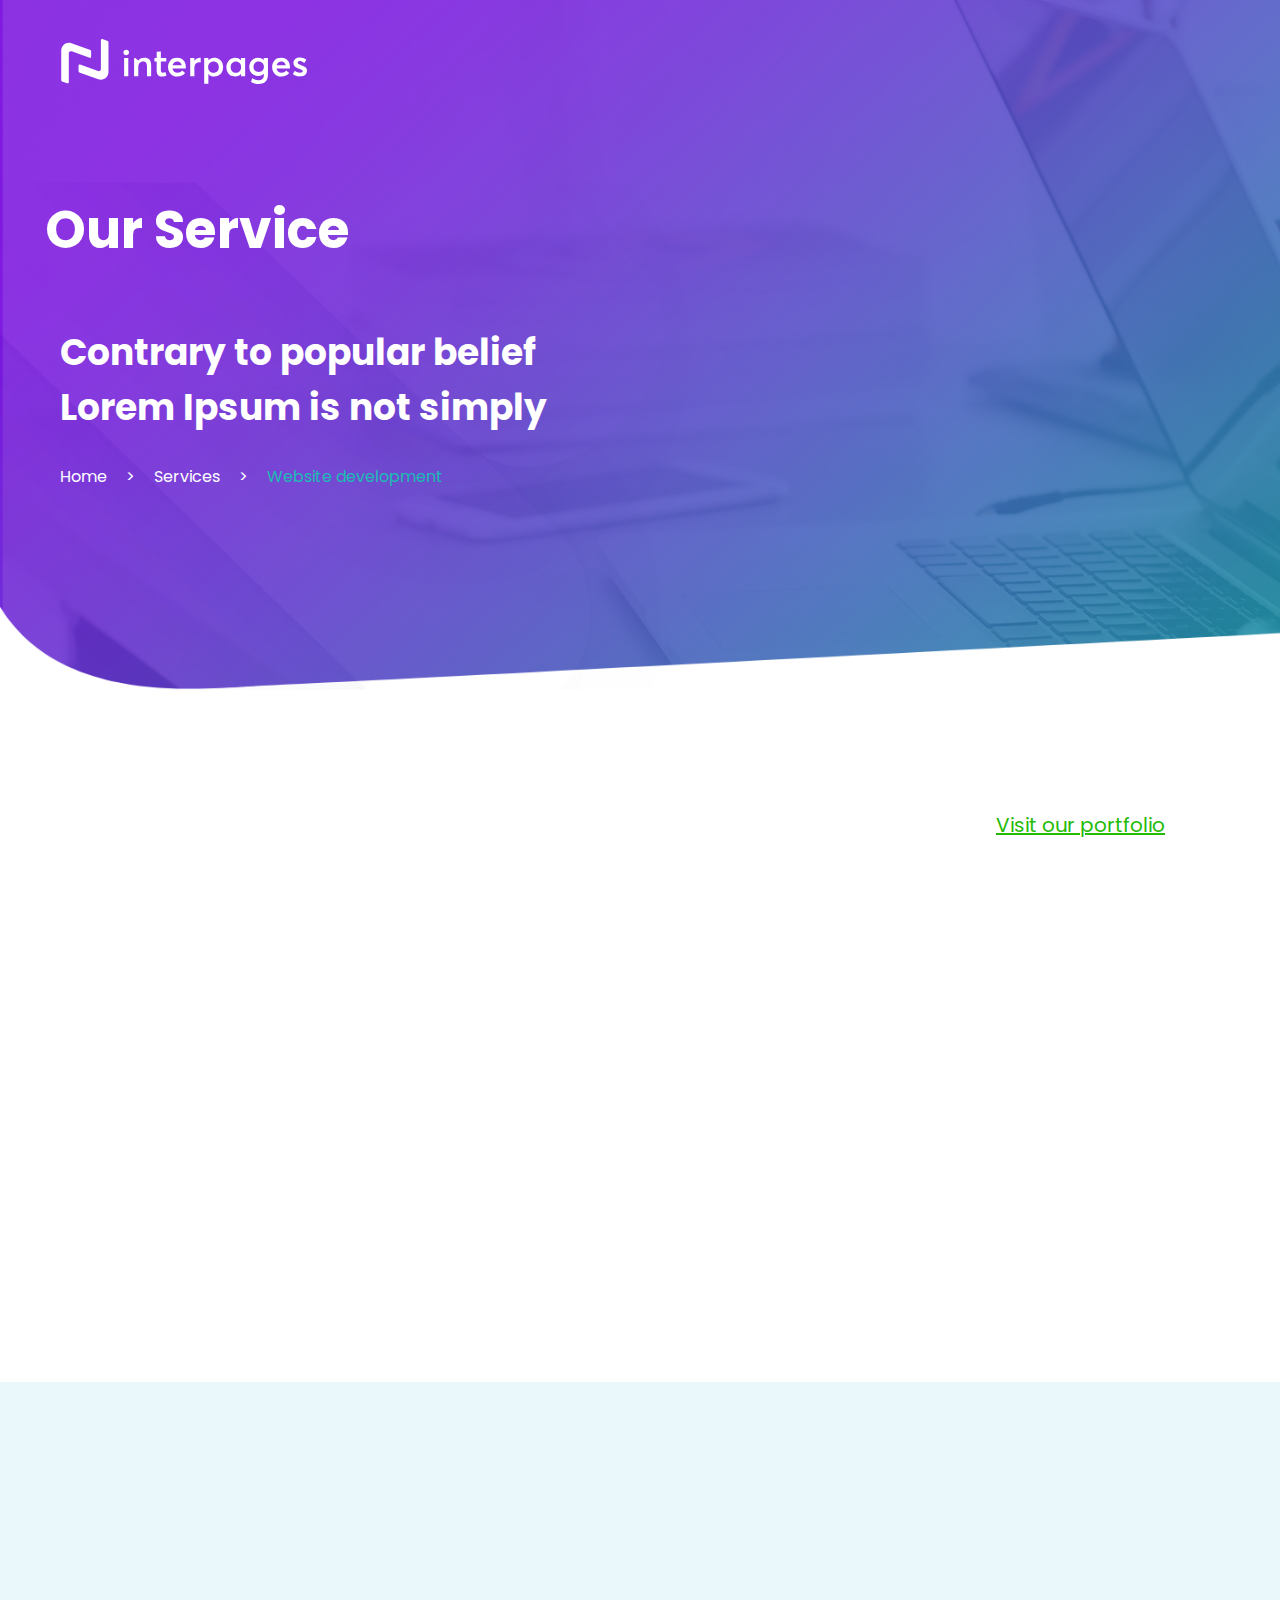
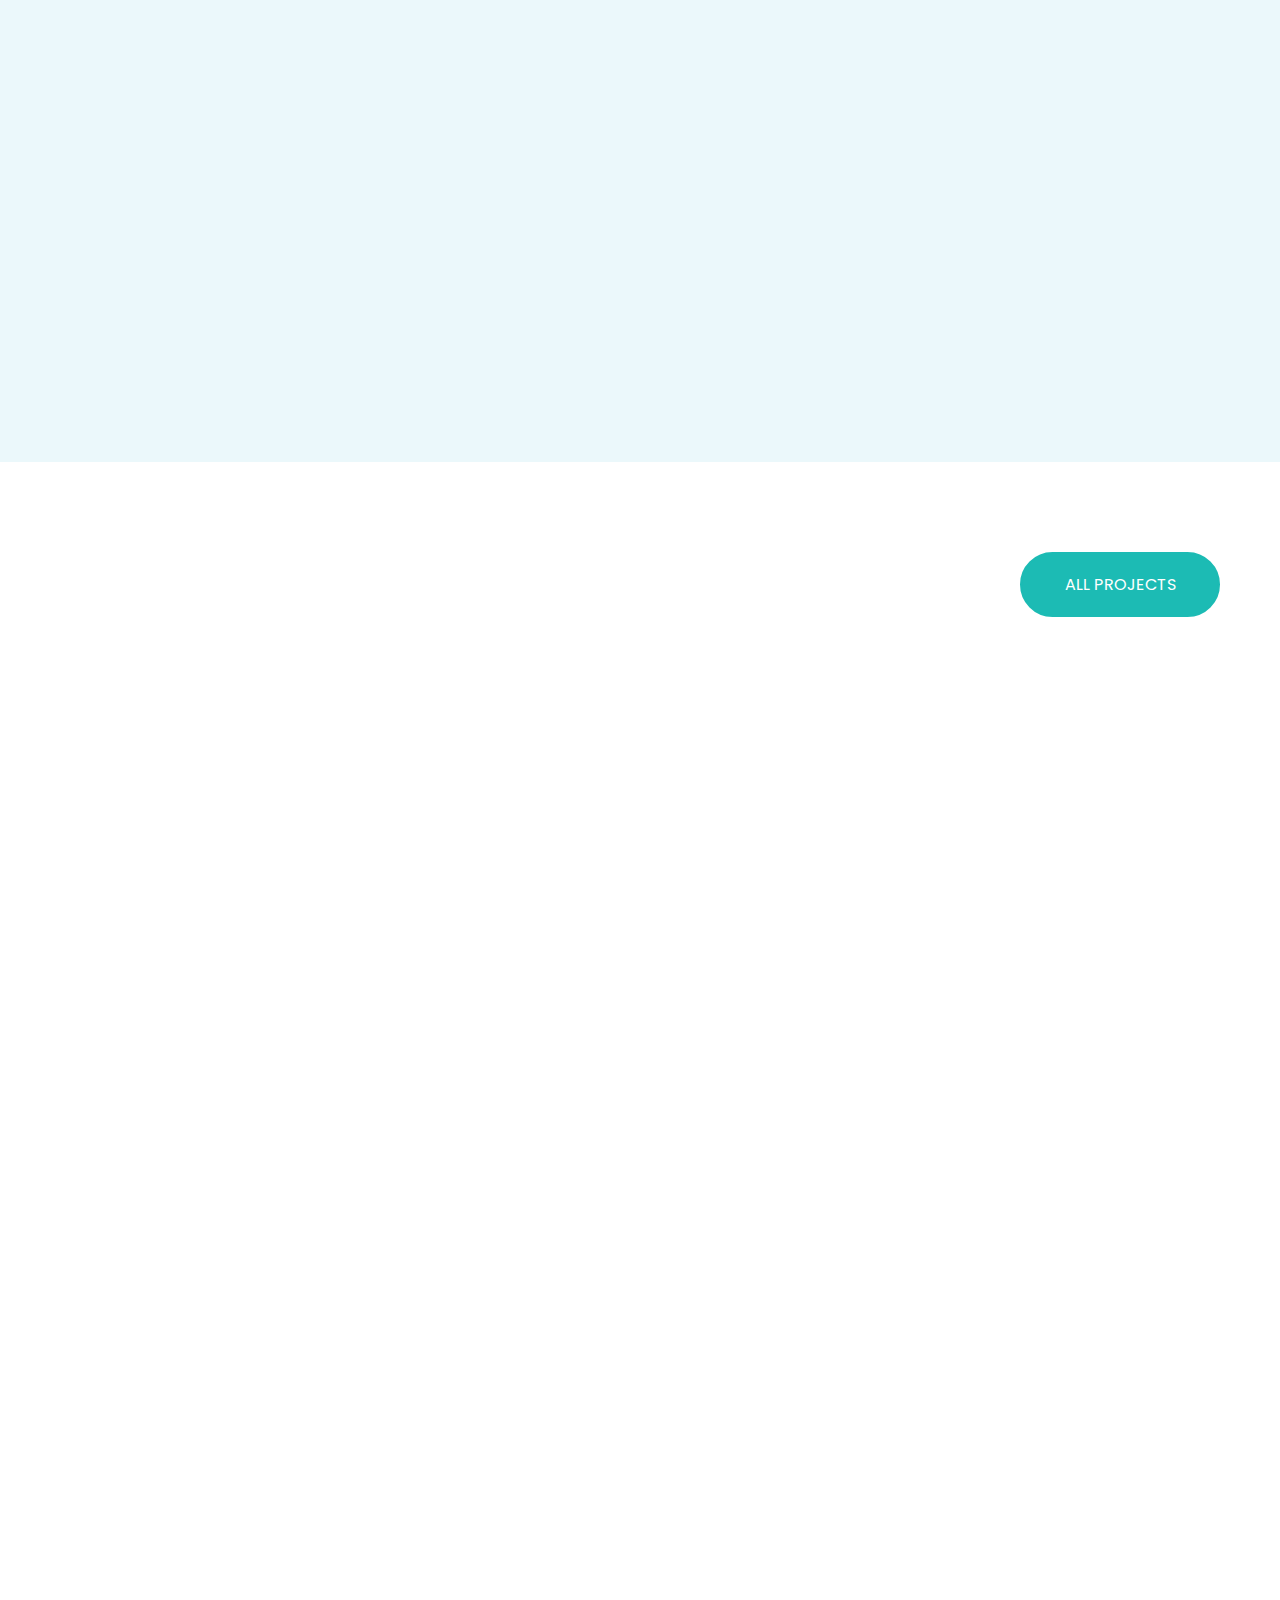
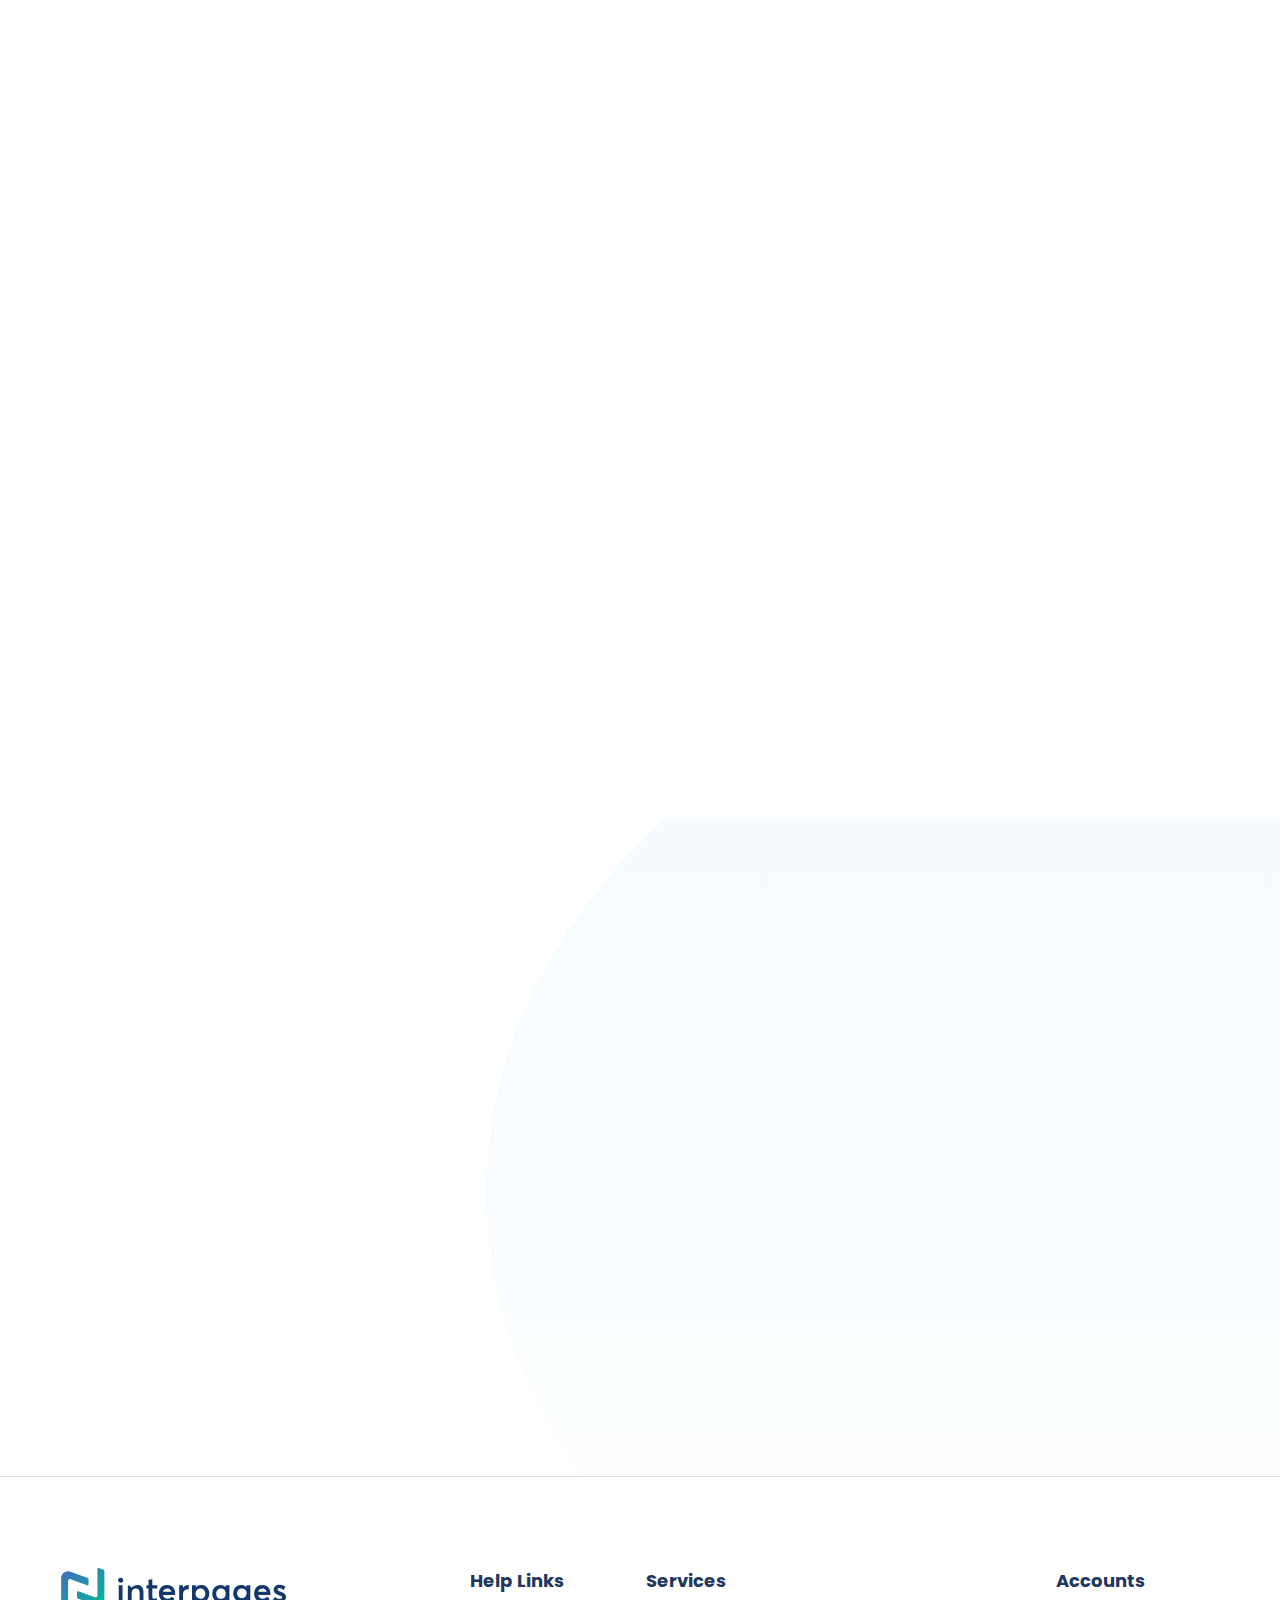
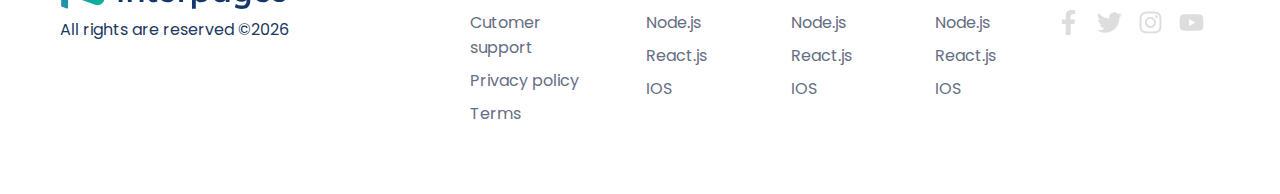
<file: website_development.html>
<!DOCTYPE html>
<html lang="en" dir="ltr">
	<head>
		<meta charset="utf-8" />
		<meta name="viewport" content="width=device-width, initial-scale=1.0" />
		<link rel="stylesheet" href="css/style.css" />
		<link
			href="https://fonts.googleapis.com/css?family=Poppins:300,400,500&display=swap"
			rel="stylesheet"
		/>
		<link
			href="https://unpkg.com/aos@2.3.1/dist/aos.css"
			rel="stylesheet"
		/>
		<title>Interpages</title>
	</head>
	<body>
		<div class="cover cover--hidden" onclick="toggleMenu()"></div>
		<nav class="navbar">
			<div class="navbar__cont">
				<a href="./" class="navbar__logoCont">
					<img
						src="./img/logo.svg"
						alt="Interpages"
						class="navbar__logo"
					/>
				</a>
				<button
					class="hamburger hamburger--spring"
					type="button"
					onclick="toggleMenu()"
				>
					<span class="hamburger-box">
						<span class="hamburger-inner"></span>
					</span>
				</button>

				<div class="menu">
					<ul class="menu__list">
						<li class="menu__item">
							<a href="./" class="menu__link">
								Home
							</a>
						</li>
						<li class="menu__item">
							<a href="services.html" class="menu__link">
								Services
							</a>
						</li>
						<li class="menu__item">
							<a href="about.html" class="menu__link">
								About
							</a>
						</li>
						<li class="menu__item">
							<a href="portfolio.html" class="menu__link">
								Portfolio
							</a>
						</li>
						<li class="menu__item menu__item--color">
							<a href="contact.html" class="menu__link">
								<button
									class="button button--yellow button--small button--textOnMobile"
								>
									Contact
								</button>
							</a>
						</li>
					</ul>
				</div>
			</div>
		</nav>

		<section
			class="welcome"
			style="background-image: url(./img/backgrounds/service_detail.png)"
		>
			<div class="welcome__cont">
				<h1 class="welcome__header">
					Our Service
				</h1>
				<h2 class="welcome__subHeader">
					Contrary to popular belief Lorem Ipsum is not simply
				</h2>
				<div class="welcome__pathCont">
					<a href="/" class="welcome__pathLink">Home</a>
					<span class="welcome__pathArrow">></span>
					<a href="/services.html" class="welcome__pathLink"
						>Services</a
					>
					<span class="welcome__pathArrow">></span>
					<a
						href="/website_development.html"
						class="welcome__pathLink welcome__pathLink--active"
						>Website development</a
					>
				</div>
			</div>
		</section>

		<section class="iconWithHeader">
			<div class="iconWithHeader__iconCont" data-aos="flip-left" data-aos-anchor-placement="bottom-bottom">
				<img
					src="./img/icons/website.svg"
					alt=""
					class="iconWithHeader__icon"
				/>
			</div>
			<h2 class="iconWithHeader__header" data-aos="zoom-in">
				Website development
			</h2>
			<p class="iconWithHeader__text" data-aos="zoom-in-up">
				Lorem Ipsum is simply dummy text of the printing and typesetting
				industry. has been the industry's standard dummy text ever since
				Lorem Ipsum is simply dummy text of the printing and typesetting
				industry. Lorem Ipsum has been the industry's standard dummy
				text ever since the Lorem Ipsum is simply dummy text of the
				printing and typesetting industry ext of the printing. Lorem
				Ipsum is simply dummy text of the printing and typesetting
				industry ext of the printing.
			</p>
			<a href="./portfolio.html" class="iconWithHeader__link">
				Visit our portfolio</a
			>
		</section>

		<section class="servicesGrid__row servicesGrid__row--withBackground">
			<div class="servicesGrid__rowCont">
				<div class="servicesGrid__textCol" data-aos="zoom-in-right">
					<h2 class="header--medium">
						Please subtitle write here lorem
					</h2>
					<p class="servicesGrid__text">
						Write to us or call us and find out that we will be the
						best alternative among the available development
						opportunities
					</p>
					<a href="./about.html">
						<button
							class="servicesGrid__button servicesGrid__button--big button button--green"
						>
							<span class="servicesGrid__buttonText">
								Read more
							</span>
						</button>
					</a>
				</div>
				<div class="servicesGrid__imgCol" data-aos="zoom-in-left">
					<div class="servicesGrid__imgCont">
						<div class="corner corner--right"></div>
						<div class="corner corner--left"></div>
						<img
							src="img/photos/services/website.png"
							alt=""
							class="servicesGrid__img"
						/>
					</div>
				</div>
			</div>
		</section>

		<section class="workGrid">
			<h2 class="header header--medium" data-aos="zoom-in">
				Some of our work in website development
			</h2>
			<div class="workGrid__projectsCont" data-aos="flip-left">
				<div class="workGrid__imgCont">
					<img
						src="./img/backgrounds/triangle_left.svg"
						alt=""
						class="workGrid__mainTriangle"
					/>
					<img
						src="./img/backgrounds/triangle_right.svg"
						alt=""
						class="workGrid__rightTriangle"
					/>
					<img
						src="./img/shapes/laptop.svg"
						alt=""
						class="workGrid__img"
					/>
				</div>
				<div class="workGrid__textCont">
					<h3 class="workGrid__projectTitle">
						Please project title here
					</h3>
					<p class="workGrid__text">
						Lorem Ipsum is simply dummy text of the printing and
						typesetting industry. has been the industry's standard
						dummy text
					</p>
					<div class="workGrid__projectInfoCont">
						<div class="projectGrid__info">
							<div class="projectGrid__feature">
								Client
							</div>
							<div class="projectGrid__value">
								Work Company
							</div>
							<div class="projectGrid__feature">
								Date
							</div>
							<div class="projectGrid__value">
								24 Jun 2019
							</div>
							<div class="projectGrid__feature">
								Role
							</div>
							<div class="projectGrid__value">
								Website development
							</div>
						</div>
					</div>
				</div>
			</div>
			<a href="./portfolio.html" class="workGrid__buttonCont">
				<button class="button button--green">
					All projects
				</button>
			</a>
		</section>

		<section class="heroWithBox">
			<div
				class="heroWithBox__cont"
                style="background-image: url('./img/backgrounds/looking_for_team.png')"
                data-aos="zoom-out"
                data-aos-anchor-placement="center-bottom"
			>
				<h2 class="heroWithBox__header">
					Are you looking for the right team?
				</h2>
				<div class="heroWithBox__box">
					<p class="heroWithBox__text">
						Write to us or call us and find out that we will be the
						best alternative among the available development
						opportunities
					</p>
					<a
						href="email: interpages@interpages.com"
						class="heroWithBox__buttonCont"
					>
						<button class="button button--green">
							Get in touch
						</button>
					</a>
				</div>
			</div>
		</section>

        <section class="contact">
            <div class="contact__cont">
                <div class="contact__info" data-aos="zoom-in-right">
                    <h2 class="contact__header">
                        Don't hesitate to contact with us
                    </h2>
                    <span class="contact__bold">Phone: </span>
                        <a href="tel: 1234 02234421" class="contact__phone">1234 02234421</a>
                    <br />
                    <span class="contact__bold">Email: </span>
                        <a href="mailto: info@interpages.com" class="contact__email">info@interpages.com</a>
                    <a href="/blog/" class="contact__blog">
                        Visit out blog
                    </a>
                </div>
                <div class="contact__formCont" data-aos="zoom-in-left">
                    <form action="POST" class="contact__form">
                        <input type="text" class="contact__input" placeholder="Enter your name" />
                        <input type="email" class="contact__input" placeholder="Enter your email" />
                        <textarea class="contact__textArea" placeholder="Enter your message"></textarea>
                        <button type="submit" class="button contact__button button--violet">Send message</button>
                    </form>
                </div>
            </div>
        </section>

		<footer class="footer">
			<div class="footer__cont">
				<div class="footer__logoCont">
					<img src="./img/logo.svg" alt="" class="footer__logoImg" />
					<div class="footer__copy">
						All rights are reserved ©<span id="footer__date"></span>
					</div>
				</div>
				<div class="footer__help">
					<h5 class="footer__header">
						Help Links
					</h5>
					<ul class="footer__list">
						<li class="footer__item">
							<a href="" class="footer__link">Cutomer support</a>
						</li>
						<li class="footer__item">
							<a href="" class="footer__link">Privacy policy</a>
						</li>
						<li class="footer__item">
							<a href="" class="footer__link">Terms</a>
						</li>
					</ul>
				</div>
				<div class="footer__services">
					<h5 class="footer__header">
						Services
					</h5>
					<ul class="footer__list footer__list--withColumns">
						<li class="footer__item">
							<a href="" class="footer__link">Node.js</a>
						</li>
						<li class="footer__item">
							<a href="" class="footer__link">React.js</a>
						</li>
						<li class="footer__item">
							<a href="" class="footer__link">IOS</a>
						</li>
						<li class="footer__item">
							<a href="" class="footer__link">Node.js</a>
						</li>
						<li class="footer__item">
							<a href="" class="footer__link">React.js</a>
						</li>
						<li class="footer__item">
							<a href="" class="footer__link">IOS</a>
						</li>
						<li class="footer__item">
							<a href="" class="footer__link">Node.js</a>
						</li>
						<li class="footer__item">
							<a href="" class="footer__link">React.js</a>
						</li>
						<li class="footer__item">
							<a href="" class="footer__link">IOS</a>
						</li>
					</ul>
				</div>
				<div class="footer__socials">
					<h5 class="footer__header">
						Accounts
					</h5>
					<div class="footer__socialsCont">
						<a
							href="https://facebook.com/"
							class="footer__socialIconCont"
							target="_blank"
						>
							<img
								src="./img/icons/social/facebook.svg"
								alt=""
								class="footer__socialIcon"
							/>
						</a>
						<a
							href="https://twitter.com/"
							class="footer__socialIconCont"
							target="_blank"
						>
							<img
								src="./img/icons/social/twitter.svg"
								alt=""
								class="footer__socialIcon"
							/>
						</a>
						<a
							href="https://instagram.com/"
							class="footer__socialIconCont"
							target="_blank"
						>
							<img
								src="./img/icons/social/instagram.svg"
								alt=""
								class="footer__socialIcon"
							/>
						</a>
						<a
							href="https://youtube.com/"
							class="footer__socialIconCont"
							target="_blank"
						>
							<img
								src="./img/icons/social/youtube.svg"
								alt=""
								class="footer__socialIcon"
							/>
						</a>
					</div>
				</div>
			</div>
		</footer>

		<script type="text/javascript" src="js/menu.js"></script>
		<script type="text/javascript" src="js/projects.js"></script>
		<!-- <script type="text/javascript" src="js/logos.js"></script> -->

		<script type="text/javascript">
			const currDate = new Date();
			document.querySelector("#footer__date").innerHTML =
				currDate.getYear() + 1900;
		</script>

		<!-- Animate on scroll library -->
		<script src="https://unpkg.com/aos@2.3.1/dist/aos.js"></script>
		<script>
			AOS.init();
		</script>
	</body>
</html>
</file>
<file: css/style.css>
* {
  box-sizing: border-box;
  font-family: "Poppins", sans-serif;
}
*:focus {
  outline: none;
}
*::-webkit-scrollbar {
  width: 6px;
  height: 4px;
}
*::-webkit-scrollbar-thumb {
  background: #1cbbb4;
  border: 1px solid #1cbbb4;
}

body {
  padding: 0;
  padding-top: 80px;
  margin: 0;
  overflow-x: hidden;
  color: #21375e;
  width: 100vw;
}

a {
  color: inherit;
  text-decoration: none;
}

p {
  margin: 0;
}

textarea,
input.text,
input,
.input-checkbox {
  -webkit-appearance: none;
  border-radius: 0;
}

.transition-fade {
  transition: 0.5s;
  opacity: 1;
}

html.is-animating .transition-fade {
  opacity: 0;
}

@media (min-width: 960px) {
  body {
    padding: 0;
  }
}
/*!
 * Hamburgers
 * @description Tasty CSS-animated hamburgers
 * @author Jonathan Suh @jonsuh
 * @site https://jonsuh.com/hamburgers
 * @link https://github.com/jonsuh/hamburgers
 */
.hamburger {
  padding: 15px 15px;
  display: inline-block;
  cursor: pointer;
  transition-property: opacity, filter;
  transition-duration: 0.15s;
  transition-timing-function: linear;
  font: inherit;
  color: inherit;
  text-transform: none;
  background-color: transparent;
  border: 0;
  margin: 0;
  overflow: visible;
}
.hamburger:hover {
  opacity: 1;
}
.hamburger.is-active:hover {
  opacity: 1;
}
.hamburger.is-active .hamburger-inner,
.hamburger.is-active .hamburger-inner::before,
.hamburger.is-active .hamburger-inner::after {
  background-color: #1cbbb4;
}

.hamburger-box {
  width: 35px;
  height: 24px;
  display: inline-block;
  position: relative;
}

.hamburger-inner {
  display: block;
  top: 50%;
  margin-top: -2px;
}
.hamburger-inner, .hamburger-inner::before, .hamburger-inner::after {
  width: 35px;
  height: 4px;
  background-color: #4e5ac4;
  border-radius: 4px;
  position: absolute;
  transition-property: transform;
  transition-duration: 0.15s;
  transition-timing-function: ease;
}
.hamburger-inner::before, .hamburger-inner::after {
  content: "";
  display: block;
}
.hamburger-inner::before {
  top: -10px;
}
.hamburger-inner::after {
  bottom: -10px;
}

@media (min-width: 960px) {
  .hamburger {
    display: none;
  }
}
/*
 * Spring
 */
.hamburger--spring .hamburger-inner {
  top: 2px;
  transition: background-color 0s 0.13s linear;
}
.hamburger--spring .hamburger-inner::before {
  top: 10px;
  transition: top 0.1s 0.2s cubic-bezier(0.33333, 0.66667, 0.66667, 1), transform 0.13s cubic-bezier(0.55, 0.055, 0.675, 0.19);
}
.hamburger--spring .hamburger-inner::after {
  top: 20px;
  transition: top 0.2s 0.2s cubic-bezier(0.33333, 0.66667, 0.66667, 1), transform 0.13s cubic-bezier(0.55, 0.055, 0.675, 0.19);
}
.hamburger--spring.is-active .hamburger-inner {
  transition-delay: 0.22s;
  background-color: transparent !important;
}
.hamburger--spring.is-active .hamburger-inner::before {
  top: 0;
  transition: top 0.1s 0.15s cubic-bezier(0.33333, 0, 0.66667, 0.33333), transform 0.13s 0.22s cubic-bezier(0.215, 0.61, 0.355, 1);
  transform: translate3d(0, 10px, 0) rotate(45deg);
}
.hamburger--spring.is-active .hamburger-inner::after {
  top: 0;
  transition: top 0.2s cubic-bezier(0.33333, 0, 0.66667, 0.33333), transform 0.13s 0.22s cubic-bezier(0.215, 0.61, 0.355, 1);
  transform: translate3d(0, 10px, 0) rotate(-45deg);
}

/*
 * Spring Reverse
 */
.hamburger--spring-r .hamburger-inner {
  top: auto;
  bottom: 0;
  transition-duration: 0.13s;
  transition-delay: 0s;
  transition-timing-function: cubic-bezier(0.55, 0.055, 0.675, 0.19);
}
.hamburger--spring-r .hamburger-inner::after {
  top: -20px;
  transition: top 0.2s 0.2s cubic-bezier(0.33333, 0.66667, 0.66667, 1), opacity 0s linear;
}
.hamburger--spring-r .hamburger-inner::before {
  transition: top 0.1s 0.2s cubic-bezier(0.33333, 0.66667, 0.66667, 1), transform 0.13s cubic-bezier(0.55, 0.055, 0.675, 0.19);
}
.hamburger--spring-r.is-active .hamburger-inner {
  transform: translate3d(0, -10px, 0) rotate(-45deg);
  transition-delay: 0.22s;
  transition-timing-function: cubic-bezier(0.215, 0.61, 0.355, 1);
}
.hamburger--spring-r.is-active .hamburger-inner::after {
  top: 0;
  opacity: 0;
  transition: top 0.2s cubic-bezier(0.33333, 0, 0.66667, 0.33333), opacity 0s 0.22s linear;
}
.hamburger--spring-r.is-active .hamburger-inner::before {
  top: 0;
  transform: rotate(90deg);
  transition: top 0.1s 0.15s cubic-bezier(0.33333, 0, 0.66667, 0.33333), transform 0.13s 0.22s cubic-bezier(0.215, 0.61, 0.355, 1);
}

.navbar {
  position: fixed;
  top: 0;
  left: 0;
  width: 100%;
  height: 80px;
  background-color: #fff;
  box-shadow: 0px 5px 25px rgba(0, 0, 0, 0.25);
  z-index: 1000;
}

.navbar__cont {
  height: 100%;
  width: 100%;
  display: flex;
  justify-content: space-between;
  align-items: center;
  padding: 15px;
}

.navbar__logo {
  height: 60%;
}

@media (min-width: 960px) {
  .navbar {
    position: relative;
    background-color: transparent;
    box-shadow: none;
    display: flex;
    align-items: center;
    justify-content: space-between;
    height: 100px;
    color: #fff;
    margin: 15px 0;
  }

  .navbar__cont {
    margin: auto;
    max-width: 1300px;
    padding: 0 15px;
  }
}
@media (min-width: 960px) and (min-width: 960px) {
  .navbar__cont {
    padding: 0 60px;
  }
}
@media (min-width: 960px) {
  .navbar__logo {
    height: 47px;
    filter: brightness(100);
  }
}
.welcome {
  position: relative;
  overflow: hidden;
  background-size: cover;
  background-position: 60% 100%;
}

.welcome__cont {
  margin: auto;
  max-width: 1300px;
  padding: 0 15px;
  display: grid;
  align-items: center;
  grid-template-rows: 1.5fr 2fr 0.75fr;
  padding-top: 60px;
  padding-bottom: 60px;
  z-index: 5;
  position: relative;
  color: #fff;
  min-height: 60vh;
}
@media (min-width: 960px) {
  .welcome__cont {
    padding: 0 60px;
  }
}

.welcome__cont--home {
  display: block;
}

.welcome__header {
  margin: 0;
  font-size: 36px;
  font-weight: bold;
  line-height: 1.5em;
  margin-bottom: 30px;
  position: relative;
  width: 70%;
}

.welcome__subHeader {
  font-size: 24px;
  font-weight: normal;
}

.welcome__pathArrow {
  margin: 0 15px;
}

.welcome__pathLink--active {
  pointer-events: none;
  color: #1cbbb4;
}

.welcome__buttonCont {
  text-align: center;
}

@media (min-width: 568px) {
  .welcome {
    background-position-x: 20%;
    margin-top: -130px;
    padding-top: 90px;
  }

  .welcome__cont {
    display: flex;
    flex-direction: column;
    justify-content: center;
    align-items: flex-start;
    min-height: 600px;
    padding-bottom: 100px;
    padding-left: 60px;
  }

  .welcome__header {
    width: 50%;
    font-size: 40px;
    margin-bottom: 0.5em;
    transform: translateX(-15px);
    animation: welcome__headerFadeIn 2s linear forwards;
  }

  @keyframes welcome__headerFadeIn {
    to {
      transform: none;
    }
  }
  .welcome__buttonCont {
    text-align: left;
  }

  .welcome__header {
    font-size: 52px;
  }

  .welcome__subHeader {
    font-weight: bold;
    font-size: 36px;
    max-width: 550px;
  }

  .welcome__pathCont {
    font-size: 16px;
  }
}
@media (min-width: 960px) {
  .welcome {
    background-position-x: 0;
  }
}
@media (min-width: 1600px) {
  .welcome__cont {
    min-height: 750px;
  }

  .welcome__header {
    font-size: 85px;
    margin-bottom: 40px;
  }

  .welcome__header--home {
    font-size: 52px;
    margin-bottom: 80px;
  }
}
.menu {
  position: fixed;
  top: 80px;
  left: 0;
  background-color: #fff;
  width: 100%;
  padding: 30px;
  font-size: 1.5rem;
  font-weight: lighter;
  box-shadow: 0px 15px 15px rgba(0, 0, 0, 0.1);
  transform: translateX(100%);
  transition: transform 0.05s ease-out opacity 5s ease-in-out;
  opacity: 0;
  top: 0;
  z-index: -1;
  padding-top: 120px;
  color: #fff;
  background: transparent;
  box-shadow: none;
}
.menu:after {
  content: " ";
  position: absolute;
  right: -50%;
  top: -360px;
  border-radius: 240px;
  width: 160%;
  height: 850px;
  transform: skewY(-15deg) scale(0);
  background-image: linear-gradient(-222deg, #801ae2 0%, #00bf95 100%);
  z-index: -1;
  transition: all 0.75s cubic-bezier(0.42, 0, 0.21, 1.74);
  transform-origin: 50% 0%;
}

.menu--active {
  transform: translateX(0%);
  opacity: 1;
}
.menu--active:after {
  transform: skewY(-15deg) scale(1);
  opacity: 1;
}
.menu--active .menu__item {
  transform: none;
  opacity: 1;
}

.resetTransitionDelay {
  transition-delay: 0ms !important;
  transition-duration: 0ms !important;
}

.menu__list {
  list-style: none;
  padding: 0;
  margin: 0;
}

.menu__item {
  margin-bottom: 15px;
  transition: all 0.5s linear;
  transform: translateY(-10px);
  opacity: 0;
}

.menu__link--active {
  pointer-events: none;
}

@media (min-width: 960px) {
  .menu {
    position: relative;
    top: auto;
    left: auto;
    transform: none;
    font-size: 16px;
    display: flex;
    justify-content: space-between;
    align-items: center;
    padding: 0;
    z-index: 1;
    opacity: 1;
  }
  .menu:after {
    display: none;
  }

  .menu--active {
    transform: none;
  }

  .menu__list {
    display: flex;
    align-items: center;
    width: 90%;
    margin-left: auto;
  }

  .menu__item {
    margin: 0 25px;
    animation: menu__itemFadeIn 0.5s ease-in-out forwards;
  }

  @keyframes menu__itemFadeIn {
    to {
      opacity: 1;
      transform: none;
    }
  }
  .menu__item:last-child {
    margin-left: auto;
    margin-right: 0;
  }
  .menu__item:last-child .menu__link:after {
    display: none;
  }

  .menu__link {
    position: relative;
  }
  .menu__link:after {
    content: " ";
    position: absolute;
    bottom: -5px;
    left: 0;
    right: 0;
    height: 2px;
    background-color: #1cbbb4;
    transform: scaleX(0);
    transform-origin: center;
    transition: transform 0.25s cubic-bezier(0, 0, 0.71, 2.19);
  }
  .menu__link:hover:after {
    transform: none;
  }

  .menu__link--active:after {
    transform: none;
  }
}
.button {
  width: 200px;
  height: 65px;
  color: #fff;
  border: 2px solid transparent;
  font-size: 16px;
  border-radius: 33px;
  cursor: pointer;
  position: relative;
  overflow: hidden;
  background-color: transparent;
  z-index: 0;
}
.button:after {
  content: " ";
  position: absolute;
  left: 0;
  right: 0;
  bottom: -50%;
  top: -50%;
  border-radius: 50%;
  border: 2px solid transparent;
  z-index: -1;
  transition: all 0.25s ease-in;
}

.button--yellow:after:after {
  background-color: #e7a42e;
}

.button--violet {
  text-transform: uppercase;
  background-color: #4e5ac4;
}
.button--violet:after {
  background-color: #4e5ac4;
}

.button--green {
  text-transform: uppercase;
  background-color: #1cbbb4;
}
.button--green:after {
  background-color: #1cbbb4;
  font-size: 18px;
}

.button--textOnMobile {
  width: auto;
  height: auto;
  color: inherit;
  font-size: inherit;
  font-weight: lighter;
  padding: 0;
  margin: 0;
}
.button--textOnMobile:after {
  background: transparent;
}

.button--justFrame {
  border: 1px solid #a1a1a1;
  background: transparent;
  font-size: 18px;
  text-transform: uppercase;
  color: #9f9f9f;
}
.button--justFrame:after {
  border-width: 1px;
  transform: translateY(100%);
  background-color: #e7a42e;
}

@media (min-width: 960px) {
  .button {
    transition: color 0s 0.15s ease-in, font-weight 0s 0.15s ease-in, background-color 0s 0.25s linear;
    z-index: 1;
  }
  .button:hover {
    background-color: transparent;
    font-weight: bold;
    transition: background-color 0s 0s linear;
  }
  .button:hover:after {
    transform: translateY(100%);
  }

  .button--justFrame:hover {
    border: 1px solid #e7a42e;
    background: transparent;
    color: #fff;
    font-weight: bold;
  }
  .button--justFrame:hover:after {
    transform: none;
  }

  .button--yellow:hover {
    color: #e7a42e;
    border-color: #e7a42e;
  }

  .button--green {
    border-color: #1cbbb4;
  }
  .button--green:hover {
    color: #1cbbb4;
  }

  .button--violet {
    border-color: #4e5ac4;
  }
  .button--violet:hover {
    color: #4e5ac4;
  }

  .button--textOnMobile {
    width: 200px;
    height: 65px;
    color: #fff;
    text-shadow: none;
    font-weight: normal;
  }
  .button--textOnMobile:after {
    background: #e7a42e;
  }

  .button--small {
    height: 50px;
    width: 120px;
    border-radius: 25px;
  }
}
.offerGrid {
  position: relative;
  padding: 240px 0 10% 0;
  overflow: hidden;
  margin-top: -120px;
}
.offerGrid::after {
  content: " ";
  position: absolute;
  left: 0;
  top: 0;
  right: 0;
  bottom: 0;
  background-image: linear-gradient(to bottom, #f3fafe, #fdfeff);
  z-index: -5;
  border-radius: 50%;
  transform: translateX(-50%) scaleY(0.5) scaleX(2) translateY(-45%);
}

.offerGrid__cont {
  margin: auto;
  max-width: 1300px;
  padding: 0 15px;
  display: flex;
  justify-content: center;
  align-items: center;
  flex-direction: column;
}
@media (min-width: 960px) {
  .offerGrid__cont {
    padding: 0 60px;
  }
}

.offerGrid__header {
  font-size: 36px;
  line-height: 1.5em;
  color: #21375e;
  text-align: center;
  margin-top: 0;
  margin-bottom: 75px;
}

.offerGrid__boxesCont {
  display: grid;
  grid-gap: 30px;
}

.offerGrid__box {
  display: flex;
  flex-direction: column;
  justify-content: center;
  align-items: center;
  padding: 50px;
  text-align: center;
  box-shadow: 0 0 58px 1px rgba(0, 0, 0, 0.04);
  border-radius: 10px;
  background-color: #fff;
}

.offerGrid__icon {
  margin-bottom: 45px;
}

.offerGrid__title {
  font-size: 20px;
  line-height: 1.5em;
  font-weight: bold;
  margin: 0;
}

.offerGrid__boxDesctiption {
  color: #666e83;
  font-size: 13px;
  line-height: 2em;
  padding: 20px 0;
}

@media (min-width: 568px) {
  .offerGrid__boxesCont {
    grid-template: 1fr 1fr/1fr 1fr;
    grid-gap: 15px;
  }
}
@media (min-width: 960px) {
  .offerGrid {
    padding-top: 360px;
    margin-top: -240px;
    padding-bottom: 13%;
  }
  .offerGrid::after {
    border-radius: 300px;
    left: -15%;
    top: -75%;
    right: -10%;
    bottom: 0;
    transform: rotate(-20deg) translateY(-10%);
  }

  .offerGrid__header {
    font-size: 45px;
    width: 50%;
  }

  .offerGrid__boxesCont {
    grid-template-columns: repeat(4, 1fr);
    grid-template-rows: auto;
    grid-gap: 30px;
  }

  .offerGrid__box {
    transition: transform 0.25s ease-in;
    position: relative;
    z-index: 2;
    overflow: hidden;
    transition: all 0.15s 0.15s linear;
  }
  .offerGrid__box:hover {
    color: #fff;
  }
  .offerGrid__box:hover .offerGrid__boxDesctiption {
    color: #fff;
    transition: all 0.15s 0.15s linear;
  }
  .offerGrid__box:hover .offerGrid__icon {
    filter: invert(1) brightness(100);
    transition: all 0s 0.25s linear;
  }
  .offerGrid__box:hover:after {
    transform: none;
  }
  .offerGrid__box:after {
    content: " ";
    position: absolute;
    left: 0;
    right: 0;
    top: 0;
    bottom: 0;
    z-index: -1;
    transform: translateY(100%);
    transition: all 0.25s ease-in;
  }

  .offerGrid__box--green:after {
    background-color: #25bb07;
  }

  .offerGrid__box--orange:hover:after {
    background-color: #fa8904;
  }

  .offerGrid__box--violet:hover:after {
    background-color: #4e5ac4;
  }

  .offerGrid__box--black:hover:after {
    background-color: #000;
  }
}
@media (min-width: 1600px) {
  .offerGrid::after {
    left: 0;
    transform: rotate(-20deg) translateY(-15%);
  }
}
.growing {
  overflow: hidden;
}

.growing__cont {
  margin: auto;
  max-width: 1300px;
  padding: 0 15px;
  display: grid;
}
@media (min-width: 960px) {
  .growing__cont {
    padding: 0 60px;
  }
}

.growing__iphoneCont {
  background-image: url("../img/mockup_iphone_bck.png");
  background-repeat: no-repeat;
  background-size: contain;
  width: 90%;
}

.growing__iphoneImg {
  width: 100%;
  animation: float 5s alternate infinite linear;
}

@keyframes float {
  from {
    transform: translate(-5px, -10px);
  }
  to {
    transform: translate(10px, 5px);
  }
}
.growing__list {
  list-style: none;
  padding: 0;
}

.growing__listItem {
  background-image: url("../img/icons/tick.svg");
  background-repeat: no-repeat;
  background-position: left center;
  padding-left: 40px;
  margin-bottom: 8px;
}

@media (min-width: 568px) {
  .growing__cont {
    grid-template-columns: repeat(2, 1fr);
    grid-gap: 60px;
  }
}
@media (min-width: 960px) {
  .growing__textCont {
    padding: 30px;
    padding-left: 0;
    color: #666e83;
  }

  .growing__header {
    color: #21375e;
    font-size: 45px;
    line-height: 68px;
    margin: 0;
  }

  .growing__description {
    font-size: 22px;
    line-height: 38px;
    margin: 60px 0 75px 0;
  }

  .growing__list {
    font-size: 20px;
  }

  .growing__listItem {
    padding-left: 45px;
    margin-bottom: 12px;
  }
}
.projects {
  position: relative;
  padding: 60px 0;
  padding-top: 180px;
  overflow: hidden;
}
.projects:before {
  content: " ";
  position: absolute;
  left: 0;
  right: 20%;
  bottom: -100%;
  top: 9%;
  background-image: linear-gradient(to bottom, #f3fafe, #fdfeff);
  z-index: -5;
  border-radius: 250px;
  transform: rotate(-30deg) skewX(10deg);
  transform-origin: right top;
}

.projects__bckCont {
  position: absolute;
  bottom: -60px;
  left: -31px;
  right: 0;
  z-index: -1;
}

.projects__bckImg {
  width: 100%;
  transform: scaleY(5);
  transform-origin: bottom;
}

.projects__cont {
  margin: auto;
  max-width: 1300px;
  padding: 0 15px;
}
@media (min-width: 960px) {
  .projects__cont {
    padding: 0 60px;
  }
}

.projects__header {
  font-size: 28px;
  line-height: 1.5em;
}

.projects__projectsSlider {
  margin: 30px 0;
  position: relative;
  height: 450px;
  overflow: hidden;
}

.projects__projectsBox {
  display: grid;
  grid-gap: 30px;
  position: absolute;
  left: 0;
  right: 0;
  top: 0;
  height: 100%;
}

.projects__projectsBox--active .projects__project, .projects__projectsBox--active .projects__project--center {
  transform: none;
  opacity: 1;
  transition: opacity 0.5s 0.5s linear, transform 0.5s 0.5s ease-in;
}

.projects__project {
  padding: 30px;
  display: none;
  opacity: 0;
  transition: opacity 0.25s linear, transform 0.5s ease-in;
}

.projects__project--center {
  display: flex;
  align-items: flex-end;
  justify-content: center;
  width: 100%;
}

.projects__projectText {
  background-color: #fff;
  box-shadow: 0 0 58px 1px rgba(0, 0, 0, 0.04);
  padding: 30px 50px;
}

.projects__projectHeader {
  font-size: 20px;
  margin: 0;
  margin-bottom: 12px;
}

.projects__sliderDots {
  grid-column-end: span 3;
  display: flex;
  justify-content: center;
  margin: 30px 0;
}

.projects__sliderDot {
  width: 15px;
  height: 15px;
  border-radius: 7px;
  border: 1px solid #fff;
  margin: 7px;
  cursor: pointer;
}

.projects__sliderDot--active {
  border: 2px solid #1cbbb4;
  transform: scale(1.3);
  pointer-events: none;
}

.projects__buttonCont {
  text-align: center;
}

@media (min-width: 568px) {
  .projects__cont {
    display: grid;
    grid-template: auto/repeat(3, 1fr);
    grid-gap: 60px;
  }

  .projects__bckImg {
    transform: scaleY(2.5);
  }

  .projects__header {
    font-size: 32px;
    grid-column-end: span 2;
    margin: 0;
  }

  .projects__projectsSlider {
    grid-column-end: span 3;
    margin: 0;
    height: 550px;
  }

  .projects__projectsBox {
    grid-gap: 15px;
  }

  .projects__buttonCont {
    margin: 0;
    margin-left: auto;
    grid-row: 1;
    grid-column: 3;
  }

  .projects__projectsBox {
    grid-template-columns: repeat(3, 1fr);
  }

  .projects__project {
    display: block;
    background-position: center;
    background-repeat: no-repeat;
    background-size: cover;
    transform: translateY(100%);
  }

  .projects__project--center {
    display: flex;
    transform: translateY(-100%);
  }

  .projects__projectText {
    font-size: 16px;
    padding: 15px 30px;
  }

  .projects__projectHeader {
    font-size: 18px;
  }
}
@media (min-width: 960px) {
  .projects__header {
    font-size: 45px;
  }

  .projects__bckImg {
    transform: scaleY(1.3);
  }

  .projects__projectsBox {
    grid-gap: 30px;
  }

  .projects__projectText {
    font-size: 1rem;
    padding: 30px 50px;
  }

  .projects__projectHeader {
    font-size: 18px;
  }
}
@media (min-width: 1600px) {
  .projects__bckImg {
    transform: scaleY(1.1);
  }
}
.testi {
  background-image: url("../img/testi_bck.png");
  background-size: cover;
  padding: 60px 0;
}

.testi__cont {
  margin: auto;
  max-width: 1300px;
  padding: 0 15px;
  overflow-x: hidden;
}
@media (min-width: 960px) {
  .testi__cont {
    padding: 0 60px;
  }
}

.testi__header {
  font-size: 32px;
  margin-bottom: 45px;
}

.testi__sliderCont {
  padding-bottom: 30px;
  display: flex;
  align-items: center;
  transition: transform 0.25s ease-in;
}

.testi__slide {
  width: 100%;
  flex-shrink: 0;
  min-height: 500px;
  box-shadow: 1px 1px 5px rgba(0, 0, 0, 0.15);
  border-radius: 3px;
  background-color: #fff;
  padding: 25px;
  margin-right: 60px;
}
.testi__slide:last-child {
  margin-right: 0;
}

.testi__clientCont {
  width: 100%;
  display: grid;
  grid-template-columns: 2fr 3fr;
  grid-gap: 15px;
  align-items: center;
}

.testi__clientName {
  font-size: 18px;
  margin: 0;
}

.testi__clientPosition {
  color: #1cbbb4;
  margin: 10px 0 20px 0;
}

.testi__naviCont {
  display: flex;
  align-items: center;
}

.testi__arrowCont {
  display: flex;
  justify-content: center;
  align-items: center;
  border-radius: 50px;
  background-color: #fff;
  box-shadow: 1px 1px 3px rgba(0, 0, 0, 0.2);
  width: 30px;
  height: 30px;
  margin-right: 8px;
  cursor: pointer;
}
.testi__arrowCont:active {
  transform: scale(0.9);
}

.testi__textCont {
  position: relative;
  padding: 15px 30px;
  margin: 30px 0;
}

.testi__quotes {
  position: absolute;
  z-index: 0;
  left: -8px;
  top: -8px;
  width: 50%;
  opacity: 0.1;
}

.testi__text {
  position: relative;
  z-index: 1;
  max-height: 220px;
  overflow: auto;
}

@media (min-width: 568px) {
  .testi__header {
    margin: auto;
    width: 50%;
    text-align: center;
    font-size: 45px;
    line-height: 68px;
  }

  .testi__imgCont {
    width: 200px;
    height: 200px;
  }

  #testiShape {
    transform: scale(0.8);
  }

  .testi__quotes {
    width: 25%;
  }
}
@media (min-width: 960px) {
  .testi {
    padding: 120px 0;
    padding-bottom: 0;
  }

  .testi__cont {
    border-bottom: 1px solid #e1e1e1;
  }

  .testi__slide {
    background-color: transparent;
    box-shadow: none;
    display: grid;
    grid-template-columns: 1fr 1fr;
  }

  .testi__clientCont {
    grid-gap: 45px;
    align-items: center;
  }

  .testi__imgCont {
    width: 250px;
    height: 250px;
  }

  #testiShape {
    transform: scale(1);
  }

  .testi__clientName {
    font-size: 20px;
  }

  .testi__arrowCont:hover {
    background-color: #1cbbb4;
  }
  .testi__arrowCont:hover .testi__arrow {
    filter: brightness(100);
  }

  .testi__arrow {
    box-shadow: 0 0 58px 1px rgba(0, 0, 0, 0.05);
  }

  .testi__textCont {
    margin: auto 0;
    display: grid;
    grid-template-columns: 1fr 4fr;
    grid-gap: 60px;
    background-color: #fff;
    box-shadow: 0 0 58px 1px rgba(0, 0, 0, 0.05);
    padding: 50px;
    max-height: 300px;
  }

  .testi__quotes {
    position: relative;
    width: 80%;
    opacity: 1;
  }

  .testi__text {
    font-size: 20px;
    padding-right: 50px;
    max-height: 190px;
    overflow: auto;
  }
}
.logos {
  padding: 30px 0px;
  overflow: hidden;
  width: calc(100vw - 30px);
  margin: auto;
}

.logos__cont {
  margin: auto;
  max-width: 1300px;
  padding: 0 15px;
  padding: 0;
  display: flex;
  justify-content: flex-start;
  align-items: center;
  transition: all 0.5s ease-in-out;
}
@media (min-width: 960px) {
  .logos__cont {
    padding: 0 60px;
  }
}

.logos__img {
  width: 40vw;
  padding: 15px;
  padding-left: 0;
}

@media (min-width: 568px) {
  .logos {
    padding: 90px 0;
  }

  .logos__cont {
    padding: 0 30px;
  }

  .logos__img {
    width: auto;
    max-width: 250px;
    max-height: 250px;
  }
}
@media (min-width: 960px) {
  .logos__cont {
    justify-content: space-around;
  }
}
.contact {
  position: relative;
  overflow: hidden;
}
.contact:after {
  content: " ";
  position: absolute;
  left: 0;
  top: 0;
  right: 0;
  bottom: 0;
  background-image: linear-gradient(to bottom, #f3fafe, #fff);
  z-index: -1;
  border-radius: 50%;
  transform: scaleX(2) translate(25%, 15%);
}

.contact__cont {
  margin: auto;
  max-width: 1300px;
  padding: 0 15px;
  padding-bottom: 30px;
}
@media (min-width: 960px) {
  .contact__cont {
    padding: 0 60px;
  }
}

.contact__header {
  font-size: 32px;
}

.contact__bold {
  font-weight: bold;
  margin-right: 8px;
}

.contact__blog {
  display: block;
  margin: 15px 0;
  color: #e7a42e;
  text-decoration: underline;
  font-weight: bold;
}

.contact__formCont {
  padding: 15px 0;
}

.contact__form {
  display: flex;
  flex-direction: column;
}

.contact__input, .contact__textArea {
  display: block;
  margin: 10px 0;
  box-shadow: 0 0 58px 1px rgba(0, 0, 0, 0.02);
  border-radius: 3px;
  border: 1px solid #666e83;
  padding: 5px 15px;
  width: 100%;
  transition: all 0.25s linear;
  font-size: 16px;
}
.contact__input:focus, .contact__textArea:focus {
  border-color: #4e5ac4;
}

.contact__textArea {
  height: 180px;
}

.contact__button {
  margin-top: 15px;
  align-self: flex-end;
  -webkit-appearance: none;
  font-size: 0.7em;
  width: 150px;
  height: 45px;
}

@media (min-width: 568px) {
  .contact__cont {
    width: 80%;
    margin: auto;
  }
}
@media (min-width: 960px) {
  .contact {
    overflow: hidden;
  }
  .contact:after {
    left: auto;
    width: 62%;
    top: -60%;
    bottom: -20%;
    transform: scale(1.2) skewX(10%);
  }

  .contact__cont {
    width: 100%;
    display: grid;
    grid-template-columns: 1fr 1fr;
    padding: 90px 60px;
  }

  .contact__input, .contact__textArea {
    border-color: transparent;
    padding: 15px 30px;
  }
  .contact__input:focus, .contact__textArea:focus {
    border-color: #4e5ac4;
  }

  .contact__header {
    font-size: 45px;
    width: 75%;
  }

  .contact__button {
    margin: 30px 0;
    margin-bottom: 0;
    width: 200px;
    height: 65px;
    font-size: 1em;
  }
}
.footer__cont {
  margin: auto;
  max-width: 1300px;
  padding: 0 15px;
  border-top: 1px solid #e1e1e1;
}
@media (min-width: 960px) {
  .footer__cont {
    padding: 0 60px;
  }
}

.footer__logoCont {
  margin: 30px 0;
}

.footer__header {
  font-size: 18px;
  margin-bottom: 8px;
}

.footer__list {
  list-style: none;
  padding: 0;
  margin: 0;
  color: #666e83;
}

.footer__list--withColumns {
  display: grid;
  grid-template-columns: repeat(2, 1fr);
}

.footer__item {
  margin-bottom: 8px;
}

.footer__socialsCont {
  display: flex;
  margin-top: 1em;
}

.footer__socialIcon {
  width: 25px;
  height: 25px;
  margin-right: 16px;
}

.footer__logoImg {
  width: 65%;
}

@media (min-width: 960px) {
  .footer__cont {
    display: grid;
    grid-template-columns: 3fr 1fr 3fr 1fr;
    grid-gap: 60px;
    padding: 60px;
  }

  .footer__header {
    font-size: 18px;
    margin-bottom: 16px;
  }

  .footer__list--withColumns {
    grid-auto-flow: column;
    grid-template-rows: repeat(3, 1fr);
  }

  .footer__link:hover {
    color: #1cbbb4;
  }

  .footer__socialIcon {
    opacity: 0.33;
    filter: saturate(0);
  }
  .footer__socialIcon:hover {
    opacity: 1;
    filter: none;
  }
}
.cover {
  position: fixed;
  left: 0;
  right: 0;
  top: 0;
  bottom: 0;
  background-color: rgba(0, 0, 0, 0.5);
  z-index: 10;
}

.cover--hidden {
  display: none;
}

.textWithHeader {
  margin: auto;
  max-width: 1300px;
  padding: 0 15px;
  text-align: center;
  margin: 90px auto;
}
@media (min-width: 960px) {
  .textWithHeader {
    padding: 0 60px;
  }
}

.textWithHeader__header {
  font-size: 36px;
}

.textWithHeader__text {
  text-align: justify;
  font-size: 18px;
  line-height: 24px;
}

@media (min-width: 960px) {
  .textWithHeader {
    margin: 120px auto;
  }

  .textWithHeader__header {
    font-size: 45px;
    max-width: 585px;
    margin: auto;
    margin-bottom: 45px;
  }

  .textWithHeader__text {
    text-align: center;
    font-size: 22px;
    line-height: 40px;
  }
}
.twoColumns {
  margin: 30px 0;
}

.twoColumns__cont {
  margin: auto;
  max-width: 1300px;
  padding: 0 15px;
  display: flex;
  flex-direction: column-reverse;
}
@media (min-width: 960px) {
  .twoColumns__cont {
    padding: 0 60px;
  }
}

.twoColumns__header {
  font-size: 36px;
  margin: 0;
}

.twoColumns__text {
  font-size: 18px;
  line-height: 24px;
  margin: 45px 0;
  max-height: 320px;
}

.twoColumns--withBackground {
  background-image: url("../img/backgrounds/gradient_with_dots.png");
  background-size: cover;
  background-position: center;
  padding-top: 70px;
  padding-bottom: 0;
}

.twoColumns__cont--withBorder {
  border-bottom: 1px solid #e1e1e1;
  padding-bottom: 70px;
}

@media (min-width: 568px) {
  .twoColumns__cont {
    display: grid;
    grid-template-columns: 0.95fr 1.05fr;
    grid-gap: 90px;
    align-items: center;
  }

  .twoColumns__header {
    font-size: 45px;
  }

  .twoColumns__text {
    font-size: 22px;
    line-height: 40px;
  }

  .twoColumns--withBackground {
    padding-top: 90px;
    padding-bottom: 0;
  }

  .twoColumns__cont--withBorder {
    padding-bottom: 120px;
  }
}
.threeSquares {
  position: relative;
  height: 270px;
  width: 100%;
  display: flex;
  justify-content: space-between;
  align-items: flex-start;
}

.threeSquares__img, .threeSquares__square {
  width: 135px;
  height: 125px;
}

.threeSquares__img--one {
  margin-top: 30px;
}

.threeSquares__square {
  background-color: #1cbbb4;
  position: absolute;
  left: 0;
  right: 0;
  margin: auto;
  top: 50%;
  transform: translateY(-50%);
  z-index: -1;
  animation: moveAround 10s ease-in-out alternate infinite;
}

@keyframes moveAround {
  from {
    transform: translate(-30px, 30px) translateY(-50%);
  }
  to {
    transform: translate(30px, -30px) translateY(-50%);
  }
}
@media (min-width: 960px) {
  .threeSquares {
    height: 100%;
    max-width: 100%;
  }

  .threeSquares__img, .threeSquares__square {
    width: 270px;
    height: 251px;
  }

  .threeSquares__img--one {
    margin-top: 90px;
  }

  .threeSquares__square {
    top: 75%;
  }
}
.triangleImg {
  position: relative;
  width: 100px;
  height: 100px;
}

.triangleImg__img {
  width: 100%;
  height: 100%;
  position: relative;
  background-size: cover;
  clip-path: url(#triangleImgShape);
  z-index: 2;
}

.triangleImg__egg {
  position: absolute;
  left: 0;
  top: 0;
  width: 100%;
  height: 100%;
  transform: translateX(-1px);
}

.triangleImg__egg--frame {
  transform: translateX(-6px) translateY(12%);
}

#triangleImgShape {
  transform: scale(0.41);
}

.triangleImg--big {
  margin: auto;
  width: 250px;
  height: 250px;
}
.triangleImg--big .triangleImg__egg--frame {
  transform: translateX(-16px) translateY(12%);
}
.triangleImg--big #triangleImgShape {
  transform: scale(1);
}

@media (min-width: 568px) {
  .triangleImg__header {
    margin: auto;
    width: 50%;
    text-align: center;
    font-size: 45px;
    line-height: 68px;
  }

  .triangleImg {
    width: 200px;
    height: 200px;
  }

  #triangleImgShape {
    transform: scale(0.8);
  }

  .triangleImg--big {
    width: 350px;
    height: 350px;
  }
  .triangleImg--big .triangleImg__egg--frame {
    transform: translateX(-16px) translateY(12%);
  }
  .triangleImg--big #triangleImgShape {
    transform: scale(1.4);
  }
}
@media (min-width: 960px) {
  .triangleImg {
    width: 250px;
    height: 250px;
  }

  #triangleImgShape {
    transform: scale(1);
  }

  .triangleImg--big {
    width: 500px;
    height: 500px;
  }
  .triangleImg--big .triangleImg__egg {
    animation: slowlyRotates 3s alternate ease-in-out infinite;
  }
  @keyframes slowlyRotates {
    to {
      transform: scale(1.1) translateX(-1px);
    }
  }
  .triangleImg--big .triangleImg__egg--frame {
    transform: translateX(-16px) translateY(12%);
    animation: none;
  }
  .triangleImg--big #triangleImgShape {
    transform: scale(2);
  }
}
.heroWithBox {
  margin-bottom: 240px;
  overflow: hidden;
}

.heroWithBox__cont {
  margin: auto;
  max-width: 1300px;
  padding: 0 15px;
  background-position: center;
  background-size: cover;
  padding: 30px;
  display: flex;
  flex-direction: column;
  align-items: center;
  justify-content: center;
  position: relative;
  min-height: 450px;
}
@media (min-width: 960px) {
  .heroWithBox__cont {
    padding: 0 60px;
  }
}

.heroWithBox__header {
  color: #fff;
  font-size: 36px;
  line-height: 54px;
  text-align: center;
  margin-top: -60px;
}

.heroWithBox__box {
  background-color: #fff;
  padding: 45px 15px;
  box-shadow: 0 0 20px 2px rgba(0, 0, 0, 0.06);
  text-align: center;
  transform: translateY(50%);
  position: absolute;
  bottom: 0;
  left: 15px;
  right: 15px;
  margin: auto;
}

.heroWithBox__text {
  font-size: 18px;
  line-height: 32px;
  margin-bottom: 30px;
}

@media (min-width: 960px) {
  .heroWithBox__cont {
    min-height: 530px;
  }

  .heroWithBox__header {
    color: #fff;
    font-size: 45px;
    line-height: 68px;
    max-width: 537px;
  }

  .heroWithBox__box {
    left: auto;
    right: auto;
    padding: 45px 90px;
  }

  .heroWithBox__text {
    font-size: 22px;
    line-height: 40px;
    max-width: 750px;
  }
}
.contactGrid {
  margin: 60px 0;
}

.contactGrid__cont {
  margin: auto;
  max-width: 1300px;
  padding: 0 15px;
}
@media (min-width: 960px) {
  .contactGrid__cont {
    padding: 0 60px;
  }
}

.contactGrid__header {
  font-size: 36px;
  line-height: 54px;
  text-align: center;
  max-width: 600px;
  margin: auto;
  margin-bottom: 60px;
}

.contactGrid__rowWithIcons {
  display: grid;
  grid-template: repeat(3, 1fr)/1fr 2fr;
  grid-auto-flow: column;
  grid-row-gap: 45px;
  align-items: center;
  max-width: 450px;
  margin: auto;
}

.contactGrid__iconCont {
  width: 60px;
  height: 60px;
  border-radius: 50%;
  border: 1px solid #e1e1e1;
  display: flex;
  justify-content: center;
  align-items: center;
  position: relative;
}
.contactGrid__iconCont:after {
  content: " ";
  position: absolute;
  left: calc(50% - 1px);
  bottom: -45px;
  width: 1px;
  height: 45px;
  background: #e1e1e1;
}
.contactGrid__iconCont:nth-child(3n):after {
  display: none;
}

.contactGrid__icon {
  width: 40%;
  height: 40%;
}

.contactGrid__dataHeader {
  margin: 0;
}

.contactGrid__rowWithBoxes {
  margin: 45px 0;
  display: grid;
  grid-template-rows: repeat(2, 1fr);
  grid-gap: 30px;
}

@media (min-width: 568px) {
  .contactGrid {
    margin: 120px 0;
  }

  .contactGrid__header {
    font-size: 45px;
    line-height: 68px;
    margin-bottom: 90px;
  }

  .contactGrid__iconCont {
    width: 100px;
    height: 100px;
  }

  .contactGrid__dataCont {
    font-size: 20px;
  }

  .contactGrid__dataHeader {
    font-size: inherit;
  }

  .contactGrid__rowWithBoxes {
    margin: 45px auto;
    max-width: 800px;
    display: grid;
    grid-template-rows: auto;
    grid-template-columns: repeat(2, 1fr);
    grid-gap: 30px;
  }
}
@media (min-width: 960px) {
  .contactGrid__rowWithIcons {
    grid-template: 1fr 1fr/repeat(3, 1fr);
    grid-auto-flow: row;
    justify-items: center;
    max-width: 960px;
    margin: auto;
    margin-bottom: 90px;
  }

  .contactGrid__iconCont:after {
    top: calc(50% - 1px);
    right: -221px;
    left: auto;
    height: 1px;
    width: 220px;
  }
  .contactGrid__iconCont:nth-child(3n):after {
    display: none;
  }

  .contactGrid__dataCont {
    text-align: center;
  }

  .contactGrid__dataHeader {
    margin-bottom: 1em;
  }
}
.contactBox {
  width: 100%;
  padding: 25px;
  border: 1px solid #e1e1e1;
}

.contactBox__name {
  margin: 0;
  font-size: inherit;
}

.contactBox__position {
  margin: 15px 0;
}

.contactBox__row {
  display: flex;
  align-items: center;
  margin: 12px 0;
}

.contactBox__icon {
  width: 25px;
  height: 25px;
  margin-right: 20px;
}

.header {
  font-size: 36px;
  text-align: center;
  line-height: 1.5em;
  max-width: 700px;
  margin: 45px auto;
}

.header--medium {
  font-size: 32px;
  text-align: left;
  max-width: 500px;
}

@media (min-width: 568px) {
  .header {
    font-size: 45px;
    margin: 120px auto;
  }

  .header--medium {
    font-size: 40px;
    text-align: left;
    margin: 0;
    margin-bottom: 45px;
  }
}
.portfolioSlider__cont {
  margin: auto;
  max-width: 1300px;
  padding: 0 15px;
  margin-bottom: 120px;
}
@media (min-width: 960px) {
  .portfolioSlider__cont {
    padding: 0 60px;
  }
}

@media (min-width: 1600px) {
  .portfolioSlider__cont {
    padding: 0 !important;
  }
}
.slider {
  width: 100%;
  overflow: hidden;
}

.slider__cont {
  display: flex;
  overflow: visible;
  transition: all 1s ease-in-out;
  margin-left: -30px;
  margin-right: -30px;
}

.slider__slide {
  width: 100%;
  flex-shrink: 0;
  padding: 0 30px;
}

.slider__nav {
  display: flex;
  justify-content: space-between;
  align-items: center;
  margin: 15px 0;
}

.slider__button {
  display: flex;
  align-items: center;
}

.slider__arrow {
  width: 17px;
}

.slider__navText {
  text-transform: uppercase;
  font-size: 16px;
  font-weight: bold;
  margin: 0 15px;
}

@media (min-width: 960px) {
  .slider__button {
    cursor: pointer;
  }

  .slider__navText {
    font-size: 18px;
  }
}
.projectGrid {
  display: grid;
  grid-template-columns: 1fr 1fr;
  align-items: center;
  grid-gap: 15px;
}

.projectGrid__description {
  grid-column-start: span 2;
}

.projectGrid__header {
  font-size: 32px;
}

.projectGrid__info {
  grid-column-start: span 2;
  display: grid;
  grid-template-columns: 1fr 3fr;
  align-items: center;
}

.projectGrid__feature {
  font-size: 20px;
  font-weight: bold;
}

.projectGrid__value {
  font-size: 18px;
}

.projectGrid__photoCont--big {
  grid-column-start: span 2;
}

.projectGrid__photo {
  width: 100%;
  border-radius: 8px;
}

@media (min-width: 960px) {
  .projectGrid {
    grid-template-columns: 2.1fr 1fr;
    grid-gap: 30px;
  }

  .projectGrid__description {
    grid-column-start: auto;
  }

  .projectGrid__header {
    font-size: 40px;
  }

  .projectGrid__text {
    font-size: 20px;
  }

  .projectGrid__info {
    grid-column-start: auto;
  }

  .projectGrid__feature {
    font-size: 22px;
  }

  .projectGrid__value {
    font-size: 20px;
  }

  .projectGrid__photoCont--big {
    grid-column-start: auto;
    grid-row-start: span 2;
  }

  .projectGrid__photo {
    width: 100%;
  }
}
.servicesGrid {
  margin-bottom: 90px;
  overflow-x: hidden;
}

.servicesGrid__row {
  display: flex;
  flex-direction: column-reverse;
  padding-top: 60px;
  padding-bottom: 90px;
  overflow: hidden;
}
.servicesGrid__row:nth-child(2n) {
  background-color: #ebf8fb;
}

.servicesGrid__rowCont {
  margin: auto;
  max-width: 1300px;
  padding: 0 15px;
}
@media (min-width: 960px) {
  .servicesGrid__rowCont {
    padding: 0 60px;
  }
}

.servicesGrid__text {
  text-align: justify;
  hyphens: auto;
}

.servicesGrid__button {
  width: 135px;
  height: 50px;
  margin: 30px 0;
}

.servicesGrid__buttonText {
  margin-right: 8px;
}

.servicesGrid__arrow {
  width: 22px;
}

.servicesGrid__imgCont {
  width: 100%;
  display: flex;
  align-items: center;
  justify-content: center;
  position: relative;
  padding: 25px 0;
}

.servicesGrid__corner {
  position: absolute;
  z-index: 0;
  width: 65%;
}

.servicesGrid__img {
  width: 80%;
  position: relative;
  z-index: 1;
  border-radius: 30px;
}

.servicesGrid__row--withBackground {
  background-color: #ebf8fb;
}

.servicesGrid__button--big {
  width: 180px;
  height: 55px;
}

.servicesGrid__corner--right {
  right: 0;
  top: 0;
}

.servicesGrid__corner--left {
  left: 0;
  bottom: 0;
}

@media (min-width: 568px) {
  .servicesGrid {
    margin-bottom: 90px;
  }

  .servicesGrid__row:nth-child(2n) .servicesGrid__rowCont {
    grid-template-columns: 3fr 4fr;
  }
  .servicesGrid__row:nth-child(2n) .servicesGrid__textCol {
    grid-column-start: 2;
  }
  .servicesGrid__row:nth-child(2n) .servicesGrid__imgCol {
    grid-column-start: 1;
    grid-row-start: 1;
  }

  .servicesGrid__rowCont {
    display: grid;
    grid-template-columns: 4fr 3fr;
    grid-gap: 70px;
    align-items: center;
    padding-top: 60px;
    padding-bottom: 90px;
  }

  .servicesGrid__text {
    font-size: 20px;
    line-height: 1.75em;
    text-align: left;
    hyphens: auto;
  }

  .servicesGrid__row--withBackground .servicesGrid__rowCont {
    padding: 45px 60px;
  }
  .servicesGrid__row--withBackground .servicesGrid__header {
    font-size: 40px;
    line-height: 62px;
  }
  .servicesGrid__row--withBackground .servicesGrid__text {
    font-size: 22px;
    line-height: 40px;
    margin-bottom: 30px;
  }
  .servicesGrid__row--withBackground .servicesGrid__rowCont {
    grid-template-columns: 1fr 1fr;
    grid-gap: 120px;
  }

  .servicesGrid__button--big {
    width: 200px;
    height: 65px;
    font-size: 20px;
  }
}
@media (min-width: 960px) {
  .servicesGrid {
    margin-bottom: 120px;
  }

  .servicesGrid__rowCont {
    padding-top: 90px;
    padding-bottom: 120px;
  }
}
.iconWithHeader {
  margin: auto;
  max-width: 1300px;
  padding: 0 15px;
  display: grid;
  grid-template-columns: 1fr 3fr;
  align-items: center;
  grid-gap: 20px;
  margin: 30px 0;
}
@media (min-width: 960px) {
  .iconWithHeader {
    padding: 0 60px;
  }
}

.iconWithHeader__icon {
  width: 60px;
}

.iconWithHeader__header {
  font-size: 28px;
  line-height: 32px;
  margin-top: 0;
}

.iconWithHeader__text {
  font-size: 18px;
  line-height: 28px;
  grid-column-start: span 2;
}

.iconWithHeader__link {
  color: #25bb07;
  font-size: 18px;
  text-decoration: underline;
  grid-column-start: span 2;
}

@media (min-width: 568px) {
  .iconWithHeader__icon {
    width: 120px;
  }

  .iconWithHeader__header {
    font-size: 45px;
    line-height: 68px;
    max-width: 320px;
  }
}
@media (min-width: 960px) {
  .iconWithHeader {
    margin: auto;
    max-width: 1300px;
    padding: 0 15px;
    margin: 120px auto;
    grid-template-columns: 1fr 3fr 1fr;
  }
}
@media (min-width: 960px) and (min-width: 960px) {
  .iconWithHeader {
    padding: 0 60px;
  }
}
@media (min-width: 960px) {
  .iconWithHeader__icon {
    width: 180px;
  }
}
@media (min-width: 960px) {
  .iconWithHeader__text {
    font-size: 20px;
    line-height: 35px;
    grid-column-start: 2;
    grid-column-end: 4;
    padding-right: 120px;
  }
}
@media (min-width: 960px) {
  .iconWithHeader__link {
    font-size: 20px;
    grid-column-start: 3;
    grid-row-start: 1;
    align-self: start;
  }
  .iconWithHeader__link:hover {
    color: #e7a42e;
  }
}
.workGrid {
  margin: auto;
  max-width: 1300px;
  padding: 0 15px;
  margin: 60px auto;
}
@media (min-width: 960px) {
  .workGrid {
    padding: 0 60px;
  }
}

.workGrid__imgCont {
  width: 100%;
  margin: 30px 0;
  position: relative;
}

.workGrid__mainTriangle {
  width: 92%;
  animation: rotateSlowlyLeft 10s ease-in-out infinite alternate;
}

.workGrid__rightTriangle {
  width: 90%;
  position: absolute;
  right: 0;
  top: 50%;
  transform: translateY(-50%);
  animation: rotateSlowly 10s ease-in-out infinite alternate;
}

@keyframes rotateSlowly {
  to {
    transform: translateY(-50%) rotate(80deg) rotateY(30deg);
  }
}
@keyframes rotateSlowlyLeft {
  to {
    transform: rotate(-80deg) rotateY(-30deg);
  }
}
.workGrid__img {
  position: absolute;
  left: 0;
  right: 0;
  width: 100%;
  top: 50%;
  transform: translateY(-50%);
  z-index: 2;
}

.workGrid__projectTitle {
  font-size: 28px;
  line-height: 1.5em;
}

.workGrid__text {
  font-size: 18px;
  margin: 30px 0;
}

.workGrid__projectInfoCont {
  margin: 30px 0;
}

@media (min-width: 568px) {
  .workGrid {
    margin: 90px auto;
    display: grid;
    grid-template-columns: 2fr 1fr;
  }

  .workGrid__projectsCont {
    grid-row-start: 2;
    grid-column-start: span 2;
    display: grid;
    grid-template-columns: 4fr 3fr;
    align-items: center;
    grid-gap: 15px;
  }

  .workGrid__projectTitle {
    font-size: 34px;
  }

  .workGrid__text {
    font-size: 20px;
    line-height: 35px;
    margin: 60px 0;
  }

  .workGrid__buttonCont {
    margin-left: auto;
  }
}
@media (min-width: 960px) {
  .workGrid {
    grid-template-columns: 4fr 1fr;
  }

  .workGrid__projectsCont {
    grid-template-columns: 2fr 1fr;
  }
}
.corner {
  position: absolute;
  z-index: 0;
  width: 65%;
  height: 85%;
  background: linear-gradient(-135deg, #0bb39b, #278dad);
  transform: skew(-24deg);
}

.corner--right {
  right: 6%;
  top: 0;
  border-radius: 5px 120px 5px 0;
}

.corner--left {
  left: 6%;
  bottom: 0;
  border-radius: 5px 0 5px 120px;
  background: linear-gradient(45deg, #0bb39b, #278dad);
}

/*# sourceMappingURL=style.css.map */
</file>
